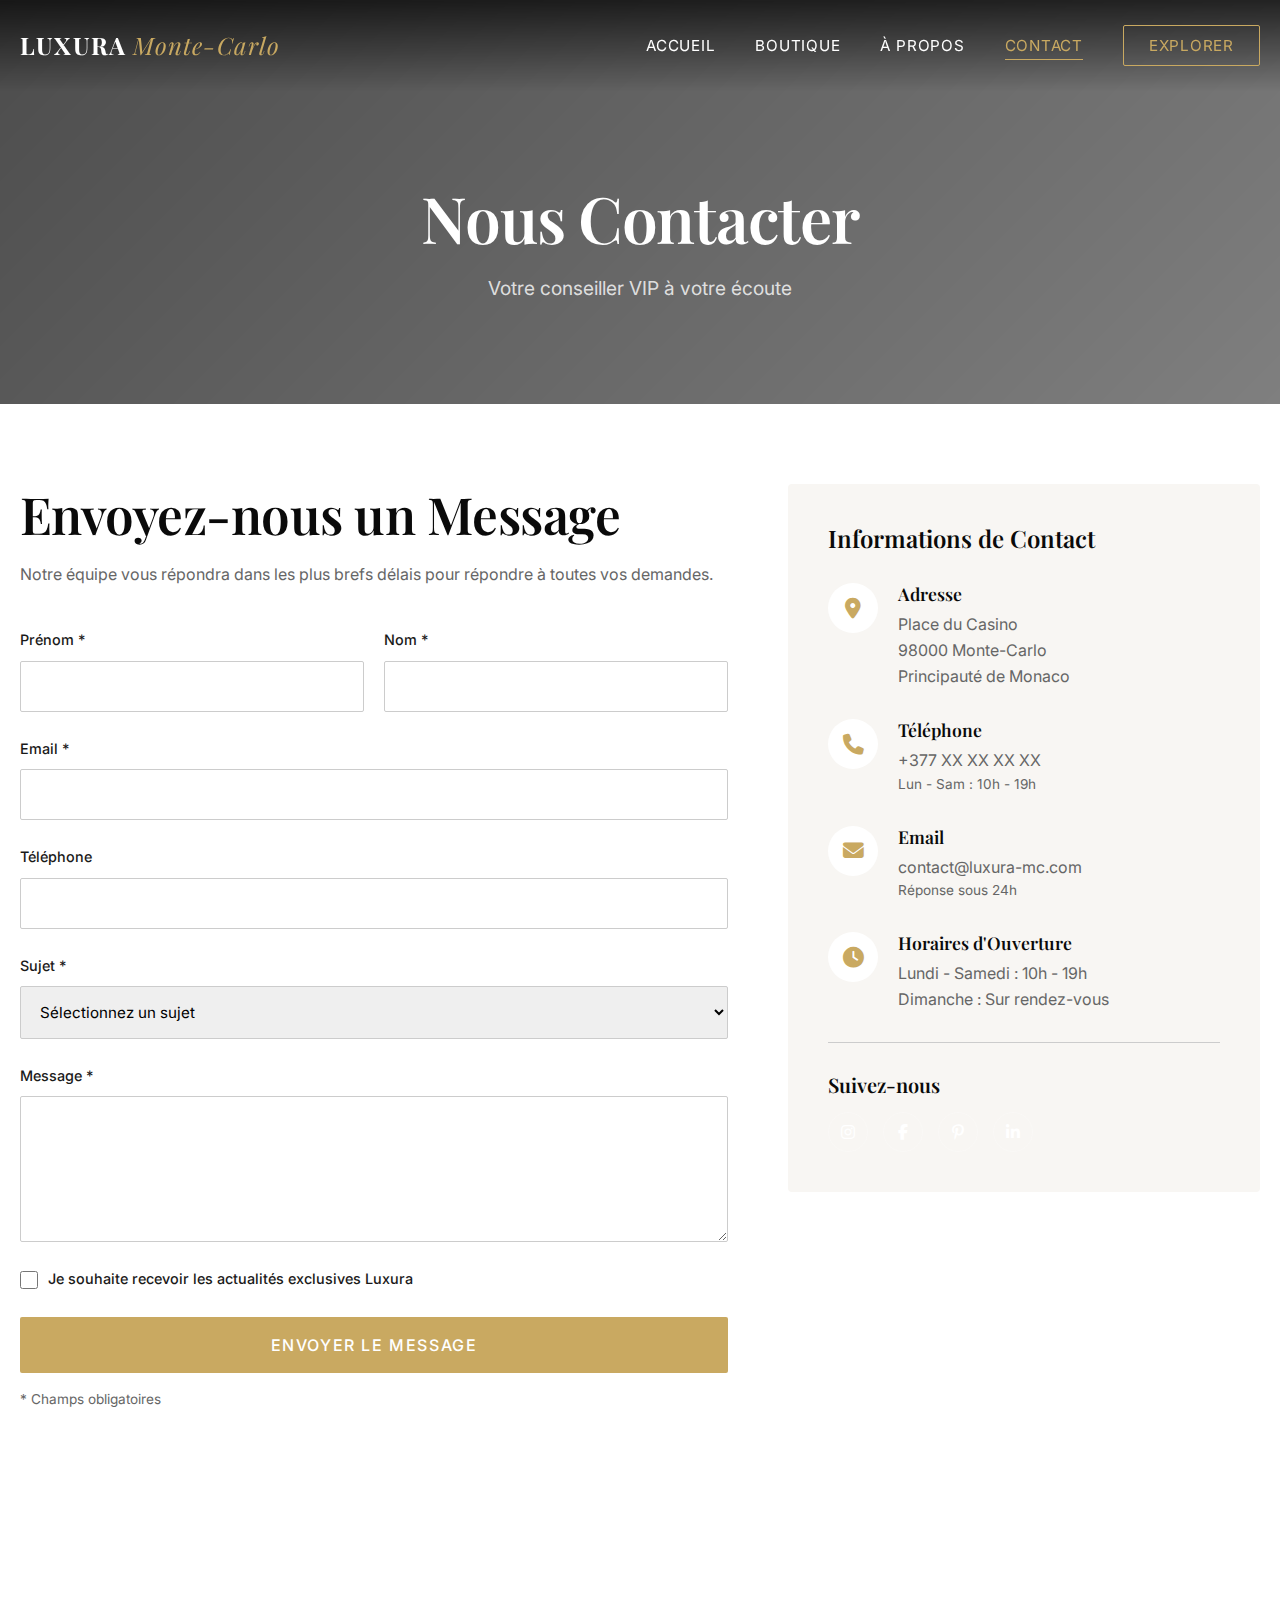
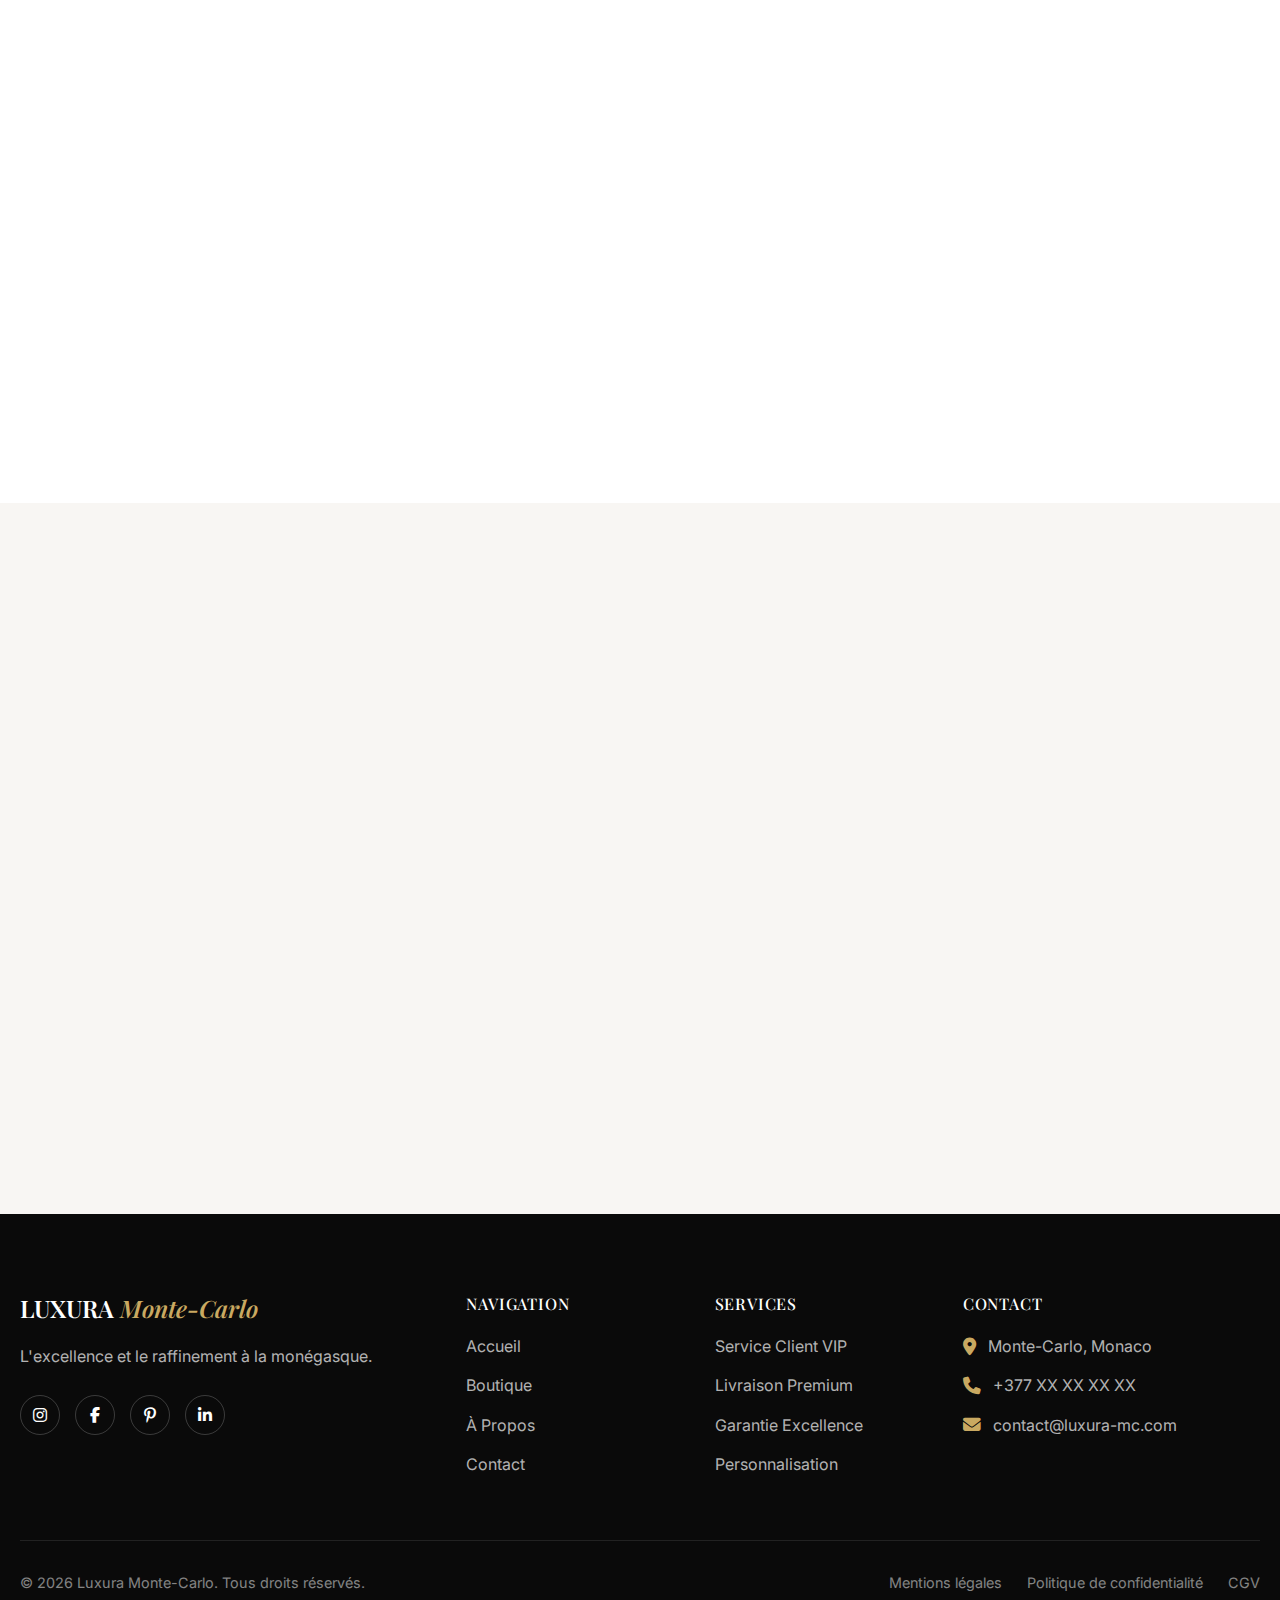
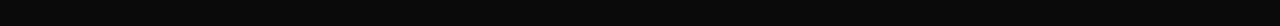
<file: contact.html>
<!DOCTYPE html>
<html lang="fr">
<head>
    <meta charset="UTF-8">
    <meta name="viewport" content="width=device-width, initial-scale=1.0">
    <meta name="description" content="Contactez Luxura Monte-Carlo pour toute demande ou prise de rendez-vous VIP.">
    <title>Contact | Luxura Monte-Carlo</title>
    
    <!-- Fonts -->
    <link rel="preconnect" href="https://fonts.googleapis.com">
    <link rel="preconnect" href="https://fonts.gstatic.com" crossorigin>
    <link href="https://fonts.googleapis.com/css2?family=Playfair+Display:wght@400;500;600;700&family=Inter:wght@300;400;500;600&display=swap" rel="stylesheet">
    
    <!-- Styles -->
    <link rel="stylesheet" href="css/style.css">
    
    <!-- Font Awesome -->
    <link rel="stylesheet" href="https://cdnjs.cloudflare.com/ajax/libs/font-awesome/6.4.0/css/all.min.css">
</head>
<body>
    
    <!-- Navigation -->
    <nav class="navbar" id="navbar">
        <div class="nav-container">
            <div class="logo">
                <a href="index.html">LUXURA <span class="monte-carlo">Monte-Carlo</span></a>
            </div>
            
            <div class="nav-toggle" id="navToggle">
                <span></span>
                <span></span>
                <span></span>
            </div>
            
            <ul class="nav-menu" id="navMenu">
                <li><a href="index.html" class="nav-link">Accueil</a></li>
                <li><a href="boutique.html" class="nav-link">Boutique</a></li>
                <li><a href="about.html" class="nav-link">À Propos</a></li>
                <li><a href="contact.html" class="nav-link active">Contact</a></li>
                <li><a href="boutique.html" class="nav-link nav-cta">Explorer</a></li>
            </ul>
        </div>
    </nav>

    <!-- Page Header -->
    <section class="page-header contact-header">
        <div class="container">
            <h1 data-aos="fade-up">Nous Contacter</h1>
            <p data-aos="fade-up" data-aos-delay="100">Votre conseiller VIP à votre écoute</p>
        </div>
    </section>

    <!-- Contact Section -->
    <section class="contact-section">
        <div class="container">
            <div class="contact-grid">
                
                <!-- Contact Form -->
                <div class="contact-form-wrapper" data-aos="fade-right">
                    <h2>Envoyez-nous un Message</h2>
                    <p class="form-intro">Notre équipe vous répondra dans les plus brefs délais pour répondre à toutes vos demandes.</p>
                    
                    <form class="contact-form" id="contactForm">
                        <div class="form-row">
                            <div class="form-group">
                                <label for="firstName">Prénom *</label>
                                <input type="text" id="firstName" name="firstName" required>
                            </div>
                            
                            <div class="form-group">
                                <label for="lastName">Nom *</label>
                                <input type="text" id="lastName" name="lastName" required>
                            </div>
                        </div>
                        
                        <div class="form-group">
                            <label for="email">Email *</label>
                            <input type="email" id="email" name="email" required>
                        </div>
                        
                        <div class="form-group">
                            <label for="phone">Téléphone</label>
                            <input type="tel" id="phone" name="phone">
                        </div>
                        
                        <div class="form-group">
                            <label for="subject">Sujet *</label>
                            <select id="subject" name="subject" required>
                                <option value="">Sélectionnez un sujet</option>
                                <option value="information">Demande d'information</option>
                                <option value="appointment">Prise de rendez-vous VIP</option>
                                <option value="order">Question sur une commande</option>
                                <option value="customization">Personnalisation</option>
                                <option value="other">Autre</option>
                            </select>
                        </div>
                        
                        <div class="form-group">
                            <label for="message">Message *</label>
                            <textarea id="message" name="message" rows="6" required></textarea>
                        </div>
                        
                        <div class="form-group checkbox-group">
                            <label class="checkbox-label">
                                <input type="checkbox" name="newsletter">
                                <span>Je souhaite recevoir les actualités exclusives Luxura</span>
                            </label>
                        </div>
                        
                        <button type="submit" class="btn btn-primary btn-large">Envoyer le message</button>
                        
                        <p class="form-note">* Champs obligatoires</p>
                    </form>
                </div>

                <!-- Contact Info -->
                <div class="contact-info-wrapper" data-aos="fade-left">
                    <div class="contact-card">
                        <h3>Informations de Contact</h3>
                        
                        <div class="contact-detail">
                            <div class="contact-icon">
                                <i class="fas fa-map-marker-alt"></i>
                            </div>
                            <div class="contact-text">
                                <h4>Adresse</h4>
                                <p>Place du Casino<br>98000 Monte-Carlo<br>Principauté de Monaco</p>
                            </div>
                        </div>
                        
                        <div class="contact-detail">
                            <div class="contact-icon">
                                <i class="fas fa-phone"></i>
                            </div>
                            <div class="contact-text">
                                <h4>Téléphone</h4>
                                <p>+377 XX XX XX XX</p>
                                <p class="small">Lun - Sam : 10h - 19h</p>
                            </div>
                        </div>
                        
                        <div class="contact-detail">
                            <div class="contact-icon">
                                <i class="fas fa-envelope"></i>
                            </div>
                            <div class="contact-text">
                                <h4>Email</h4>
                                <p>contact@luxura-mc.com</p>
                                <p class="small">Réponse sous 24h</p>
                            </div>
                        </div>
                        
                        <div class="contact-detail">
                            <div class="contact-icon">
                                <i class="fas fa-clock"></i>
                            </div>
                            <div class="contact-text">
                                <h4>Horaires d'Ouverture</h4>
                                <p>Lundi - Samedi : 10h - 19h</p>
                                <p>Dimanche : Sur rendez-vous</p>
                            </div>
                        </div>
                        
                        <div class="social-section">
                            <h4>Suivez-nous</h4>
                            <div class="social-links">
                                <a href="#"><i class="fab fa-instagram"></i></a>
                                <a href="#"><i class="fab fa-facebook-f"></i></a>
                                <a href="#"><i class="fab fa-pinterest-p"></i></a>
                                <a href="#"><i class="fab fa-linkedin-in"></i></a>
                            </div>
                        </div>
                    </div>
                    
                    <div class="vip-service-card" data-aos="fade-up" data-aos-delay="200">
                        <i class="fas fa-crown"></i>
                        <h4>Service VIP</h4>
                        <p>Prenez rendez-vous avec votre conseiller personnel pour une expérience exclusive dans notre boutique privée.</p>
                        <a href="#" class="btn btn-outline">Réserver un rendez-vous</a>
                    </div>
                </div>
                
            </div>
        </div>
    </section>

    <!-- Map Section -->
    <section class="map-section">
        <div class="map-container">
            <iframe 
                src="https://www.google.com/maps/embed?pb=!1m18!1m12!1m3!1d2885.0973734425845!2d7.426697!3d43.7396514!2m3!1f0!2f0!3f0!3m2!1i1024!2i768!4f13.1!3m3!1m2!1s0x12cdc26f7b3f7e51%3A0x7036e1bf1d4f720!2sPlace%20du%20Casino%2C%2098000%20Monaco!5e0!3m2!1sfr!2sfr!4v1234567890" 
                width="100%" 
                height="450" 
                style="border:0;" 
                allowfullscreen="" 
                loading="lazy" 
                referrerpolicy="no-referrer-when-downgrade">
            </iframe>
        </div>
    </section>

    <!-- FAQ Section -->
    <section class="faq-section">
        <div class="container">
            <div class="section-header" data-aos="fade-up">
                <h2 class="section-title">Questions Fréquentes</h2>
                <p class="section-subtitle">Nous répondons à vos interrogations</p>
            </div>
            
            <div class="faq-wrapper">
                <div class="faq-item" data-aos="fade-up">
                    <div class="faq-question">
                        <h4>Proposez-vous des services de personnalisation ?</h4>
                        <i class="fas fa-plus"></i>
                    </div>
                    <div class="faq-answer">
                        <p>Absolument. Nous offrons un service de personnalisation sur-mesure pour la plupart de nos créations. Contactez votre conseiller VIP pour discuter de vos souhaits.</p>
                    </div>
                </div>
                
                <div class="faq-item" data-aos="fade-up" data-aos-delay="100">
                    <div class="faq-question">
                        <h4>Quels sont les délais de livraison ?</h4>
                        <i class="fas fa-plus"></i>
                    </div>
                    <div class="faq-answer">
                        <p>Nos livraisons premium sont effectuées sous 3 à 5 jours ouvrés dans toute l'Europe. Pour les créations sur-mesure, comptez 4 à 8 semaines selon la complexité.</p>
                    </div>
                </div>
                
                <div class="faq-item" data-aos="fade-up" data-aos-delay="200">
                    <div class="faq-question">
                        <h4>Quelle est votre politique de garantie ?</h4>
                        <i class="fas fa-plus"></i>
                    </div>
                    <div class="faq-answer">
                        <p>Toutes nos créations bénéficient d'une garantie excellence de 2 ans. Nous assurons également un service après-vente d'exception tout au long de la vie de votre produit.</p>
                    </div>
                </div>
                
                <div class="faq-item" data-aos="fade-up" data-aos-delay="300">
                    <div class="faq-question">
                        <h4>Puis-je visiter votre boutique sans rendez-vous ?</h4>
                        <i class="fas fa-plus"></i>
                    </div>
                    <div class="faq-answer">
                        <p>Oui, notre boutique est ouverte du lundi au samedi de 10h à 19h. Toutefois, nous recommandons de prendre rendez-vous pour bénéficier d'un service VIP personnalisé.</p>
                    </div>
                </div>
            </div>
        </div>
    </section>

    <!-- Footer -->
    <footer class="footer">
        <div class="container">
            <div class="footer-grid">
                <div class="footer-col">
                    <h3 class="footer-logo">LUXURA <span>Monte-Carlo</span></h3>
                    <p>L'excellence et le raffinement à la monégasque.</p>
                    <div class="social-links">
                        <a href="#"><i class="fab fa-instagram"></i></a>
                        <a href="#"><i class="fab fa-facebook-f"></i></a>
                        <a href="#"><i class="fab fa-pinterest-p"></i></a>
                        <a href="#"><i class="fab fa-linkedin-in"></i></a>
                    </div>
                </div>
                
                <div class="footer-col">
                    <h4>Navigation</h4>
                    <ul>
                        <li><a href="index.html">Accueil</a></li>
                        <li><a href="boutique.html">Boutique</a></li>
                        <li><a href="about.html">À Propos</a></li>
                        <li><a href="contact.html">Contact</a></li>
                    </ul>
                </div>
                
                <div class="footer-col">
                    <h4>Services</h4>
                    <ul>
                        <li><a href="#">Service Client VIP</a></li>
                        <li><a href="#">Livraison Premium</a></li>
                        <li><a href="#">Garantie Excellence</a></li>
                        <li><a href="#">Personnalisation</a></li>
                    </ul>
                </div>
                
                <div class="footer-col">
                    <h4>Contact</h4>
                    <ul class="contact-info">
                        <li><i class="fas fa-map-marker-alt"></i> Monte-Carlo, Monaco</li>
                        <li><i class="fas fa-phone"></i> +377 XX XX XX XX</li>
                        <li><i class="fas fa-envelope"></i> contact@luxura-mc.com</li>
                    </ul>
                </div>
            </div>
            
            <div class="footer-bottom">
                <p>&copy; 2026 Luxura Monte-Carlo. Tous droits réservés.</p>
                <div class="footer-links">
                    <a href="#">Mentions légales</a>
                    <a href="#">Politique de confidentialité</a>
                    <a href="#">CGV</a>
                </div>
            </div>
        </div>
    </footer>

    <!-- Scripts -->
    <script src="https://unpkg.com/aos@2.3.1/dist/aos.js"></script>
    <script src="js/main.js"></script>
</body>
</html>
</file>
<file: css/style.css>
/* ============================================
   LUXURA MONTE-CARLO - PREMIUM STYLESHEET
   ============================================ */

/* ===== RESET & BASE ===== */
* {
    margin: 0;
    padding: 0;
    box-sizing: border-box;
}

:root {
    /* Colors */
    --primary-gold: #C9A961;
    --dark-gold: #B08D4F;
    --light-gold: #E5D4A8;
    --black: #0A0A0A;
    --charcoal: #1A1A1A;
    --dark-gray: #2A2A2A;
    --medium-gray: #666666;
    --light-gray: #CCCCCC;
    --white: #FFFFFF;
    --ivory: #F8F6F3;
    
    /* Typography */
    --font-serif: 'Playfair Display', serif;
    --font-sans: 'Inter', sans-serif;
    
    /* Spacing */
    --section-padding: 100px;
    --container-padding: 20px;
    
    /* Transitions */
    --transition-smooth: all 0.4s cubic-bezier(0.4, 0, 0.2, 1);
    --transition-fast: all 0.2s ease;
}

html {
    scroll-behavior: smooth;
}

body {
    font-family: var(--font-sans);
    font-size: 16px;
    line-height: 1.7;
    color: var(--charcoal);
    background-color: var(--white);
    overflow-x: hidden;
}

img {
    max-width: 100%;
    height: auto;
    display: block;
}

a {
    text-decoration: none;
    color: inherit;
    transition: var(--transition-fast);
}

ul {
    list-style: none;
}

/* ===== TYPOGRAPHY ===== */
h1, h2, h3, h4, h5, h6 {
    font-family: var(--font-serif);
    font-weight: 600;
    line-height: 1.2;
    color: var(--black);
}

h1 {
    font-size: clamp(2.5rem, 5vw, 4.5rem);
    letter-spacing: -0.02em;
}

h2 {
    font-size: clamp(2rem, 4vw, 3.5rem);
    letter-spacing: -0.01em;
}

h3 {
    font-size: clamp(1.5rem, 3vw, 2rem);
}

h4 {
    font-size: 1.25rem;
}

.lead {
    font-size: 1.25rem;
    font-weight: 300;
    line-height: 1.8;
    color: var(--medium-gray);
}

/* ===== CONTAINER ===== */
.container {
    max-width: 1400px;
    margin: 0 auto;
    padding: 0 var(--container-padding);
}

/* ===== NAVIGATION ===== */
.navbar {
    position: fixed;
    top: 0;
    left: 0;
    width: 100%;
    z-index: 1000;
    padding: 25px 0;
    transition: var(--transition-smooth);
    background: linear-gradient(to bottom, rgba(0,0,0,0.7), transparent);
}

.navbar.scrolled {
    background: rgba(255, 255, 255, 0.98);
    padding: 15px 0;
    box-shadow: 0 2px 20px rgba(0,0,0,0.08);
    backdrop-filter: blur(10px);
}

.navbar.scrolled .nav-link,
.navbar.scrolled .logo a {
    color: var(--black);
}

.nav-container {
    max-width: 1400px;
    margin: 0 auto;
    padding: 0 var(--container-padding);
    display: flex;
    justify-content: space-between;
    align-items: center;
}

.logo a {
    font-family: var(--font-serif);
    font-size: 1.5rem;
    font-weight: 700;
    color: var(--white);
    letter-spacing: 0.05em;
    transition: var(--transition-smooth);
}

.logo .monte-carlo {
    color: var(--primary-gold);
    font-weight: 400;
    font-style: italic;
}

.nav-menu {
    display: flex;
    gap: 40px;
    align-items: center;
}

.nav-link {
    color: var(--white);
    font-size: 0.95rem;
    font-weight: 400;
    letter-spacing: 0.05em;
    text-transform: uppercase;
    position: relative;
    padding: 5px 0;
    transition: var(--transition-smooth);
}

.nav-link::after {
    content: '';
    position: absolute;
    bottom: 0;
    left: 0;
    width: 0;
    height: 1px;
    background: var(--primary-gold);
    transition: width 0.3s ease;
}

.nav-link:hover::after,
.nav-link.active::after {
    width: 100%;
}

.nav-link:hover,
.nav-link.active {
    color: var(--primary-gold);
}

.nav-cta {
    padding: 10px 25px;
    background: transparent;
    border: 1px solid var(--primary-gold);
    color: var(--primary-gold);
    border-radius: 2px;
}

.nav-cta::after {
    display: none;
}

.nav-cta:hover {
    background: var(--primary-gold);
    color: var(--white);
}

.nav-toggle {
    display: none;
    flex-direction: column;
    gap: 5px;
    cursor: pointer;
}

.nav-toggle span {
    width: 25px;
    height: 2px;
    background: var(--white);
    transition: var(--transition-smooth);
}

.navbar.scrolled .nav-toggle span {
    background: var(--black);
}

/* ===== HERO SECTION ===== */
.hero {
    position: relative;
    height: 100vh;
    display: flex;
    align-items: center;
    justify-content: center;
    overflow: hidden;
}

.hero-video-container {
    position: absolute;
    top: 0;
    left: 0;
    width: 100%;
    height: 100%;
    z-index: 1;
}

.hero-image {
    width: 100%;
    height: 100%;
    background-size: cover;
    background-position: center;
    animation: kenburns 20s ease-in-out infinite alternate;
}

@keyframes kenburns {
    0% {
        transform: scale(1);
    }
    100% {
        transform: scale(1.1);
    }
}

.hero-overlay {
    position: absolute;
    top: 0;
    left: 0;
    width: 100%;
    height: 100%;
    background: linear-gradient(to bottom, rgba(0,0,0,0.4), rgba(0,0,0,0.6));
    z-index: 2;
}

.hero-content {
    position: relative;
    z-index: 3;
    text-align: center;
    color: var(--white);
    max-width: 900px;
    padding: 0 20px;
}

.hero-title {
    color: var(--white);
    margin-bottom: 25px;
    text-shadow: 0 2px 20px rgba(0,0,0,0.3);
    animation: fadeInUp 1s ease-out;
}

.hero-subtitle {
    font-size: 1.25rem;
    font-weight: 300;
    margin-bottom: 40px;
    color: rgba(255,255,255,0.95);
    letter-spacing: 0.03em;
    animation: fadeInUp 1s ease-out 0.2s backwards;
}

.hero-cta {
    display: flex;
    gap: 20px;
    justify-content: center;
    flex-wrap: wrap;
    animation: fadeInUp 1s ease-out 0.4s backwards;
}

.scroll-indicator {
    position: absolute;
    bottom: 40px;
    left: 50%;
    transform: translateX(-50%);
    z-index: 3;
    text-align: center;
    color: var(--white);
    font-size: 0.85rem;
    letter-spacing: 0.1em;
    text-transform: uppercase;
    animation: fadeInUp 1s ease-out 0.6s backwards;
}

.scroll-arrow {
    width: 1px;
    height: 40px;
    background: var(--white);
    margin: 10px auto 0;
    position: relative;
    animation: scrollDown 2s ease-in-out infinite;
}

@keyframes scrollDown {
    0%, 100% {
        transform: translateY(0);
        opacity: 0;
    }
    50% {
        opacity: 1;
    }
}

@keyframes fadeInUp {
    from {
        opacity: 0;
        transform: translateY(30px);
    }
    to {
        opacity: 1;
        transform: translateY(0);
    }
}

/* ===== BUTTONS ===== */
.btn {
    display: inline-block;
    padding: 15px 40px;
    font-family: var(--font-sans);
    font-size: 0.9rem;
    font-weight: 500;
    letter-spacing: 0.1em;
    text-transform: uppercase;
    border: none;
    cursor: pointer;
    transition: var(--transition-smooth);
    border-radius: 2px;
}

.btn-primary {
    background: var(--primary-gold);
    color: var(--white);
}

.btn-primary:hover {
    background: var(--dark-gold);
    transform: translateY(-2px);
    box-shadow: 0 10px 30px rgba(201, 169, 97, 0.3);
}

.btn-secondary {
    background: transparent;
    color: var(--white);
    border: 1px solid var(--white);
}

.btn-secondary:hover {
    background: var(--white);
    color: var(--black);
}

.btn-outline {
    background: transparent;
    color: var(--black);
    border: 1px solid var(--black);
}

.btn-outline:hover {
    background: var(--black);
    color: var(--white);
}

.btn-large {
    padding: 18px 50px;
    font-size: 1rem;
}

.btn-small {
    padding: 10px 25px;
    font-size: 0.85rem;
}

/* ===== SECTIONS ===== */
section {
    padding: var(--section-padding) 0;
}

.section-header {
    text-align: center;
    max-width: 800px;
    margin: 0 auto 60px;
}

.section-title {
    margin-bottom: 15px;
}

.section-subtitle {
    font-size: 1.1rem;
    color: var(--medium-gray);
    font-weight: 300;
}

/* ===== PROMISE SECTION ===== */
.promise-section {
    background: var(--ivory);
}

.promise-grid {
    display: grid;
    grid-template-columns: repeat(auto-fit, minmax(300px, 1fr));
    gap: 50px;
    margin-top: 60px;
}

.promise-card {
    text-align: center;
    padding: 40px 30px;
    background: var(--white);
    border-radius: 4px;
    transition: var(--transition-smooth);
}

.promise-card:hover {
    transform: translateY(-10px);
    box-shadow: 0 20px 60px rgba(0,0,0,0.1);
}

.promise-icon {
    font-size: 3rem;
    color: var(--primary-gold);
    margin-bottom: 25px;
}

.promise-card h3 {
    margin-bottom: 15px;
    font-size: 1.5rem;
}

.promise-card p {
    color: var(--medium-gray);
    line-height: 1.7;
}

/* ===== PRODUCTS PREVIEW ===== */
.products-preview {
    background: var(--white);
}

.products-grid {
    display: grid;
    grid-template-columns: repeat(auto-fit, minmax(280px, 1fr));
    gap: 40px;
    margin: 60px 0 50px;
}

.product-card {
    position: relative;
    overflow: hidden;
    cursor: pointer;
}

.product-image {
    position: relative;
    overflow: hidden;
    aspect-ratio: 3/4;
    background: var(--ivory);
}

.product-image img {
    width: 100%;
    height: 100%;
    object-fit: cover;
    transition: transform 0.6s cubic-bezier(0.4, 0, 0.2, 1);
}

.product-card:hover .product-image img {
    transform: scale(1.1);
}

.product-overlay {
    position: absolute;
    top: 0;
    left: 0;
    width: 100%;
    height: 100%;
    background: rgba(0,0,0,0.6);
    display: flex;
    align-items: center;
    justify-content: center;
    opacity: 0;
    transition: var(--transition-smooth);
}

.product-card:hover .product-overlay {
    opacity: 1;
}

.btn-view {
    padding: 12px 30px;
    background: var(--white);
    color: var(--black);
    font-size: 0.9rem;
    font-weight: 500;
    letter-spacing: 0.1em;
    text-transform: uppercase;
    border-radius: 2px;
    transition: var(--transition-smooth);
}

.btn-view:hover {
    background: var(--primary-gold);
    color: var(--white);
}

.product-info {
    padding: 25px 0;
    text-align: center;
}

.product-info h3 {
    font-size: 1.25rem;
    margin-bottom: 8px;
}

.product-info p {
    color: var(--medium-gray);
    font-size: 0.95rem;
}

/* ===== EXPERIENCE SECTION ===== */
.experience-section {
    padding: 0;
}

.experience-split {
    display: grid;
    grid-template-columns: 1fr 1fr;
    min-height: 600px;
}

.experience-content {
    display: flex;
    align-items: center;
    padding: 80px;
    background: var(--ivory);
}

.experience-inner h2 {
    margin-bottom: 25px;
}

.experience-inner p {
    margin-bottom: 20px;
    color: var(--medium-gray);
}

.experience-inner .btn {
    margin-top: 20px;
}

.experience-image {
    overflow: hidden;
}

.experience-image img {
    width: 100%;
    height: 100%;
    object-fit: cover;
}

/* ===== NEWSLETTER SECTION ===== */
.newsletter-section {
    background: var(--charcoal);
    color: var(--white);
    padding: 80px 0;
}

.newsletter-content {
    text-align: center;
    max-width: 700px;
    margin: 0 auto;
}

.newsletter-content h2 {
    color: var(--white);
    margin-bottom: 15px;
}

.newsletter-content p {
    color: rgba(255,255,255,0.8);
    margin-bottom: 35px;
    font-size: 1.1rem;
}

.newsletter-form {
    display: flex;
    gap: 15px;
    max-width: 500px;
    margin: 0 auto;
}

.newsletter-form input {
    flex: 1;
    padding: 15px 25px;
    border: 1px solid rgba(255,255,255,0.2);
    background: rgba(255,255,255,0.1);
    color: var(--white);
    font-size: 0.95rem;
    border-radius: 2px;
}

.newsletter-form input::placeholder {
    color: rgba(255,255,255,0.5);
}

.newsletter-form input:focus {
    outline: none;
    border-color: var(--primary-gold);
}

/* ===== FOOTER ===== */
.footer {
    background: var(--black);
    color: var(--white);
    padding: 80px 0 30px;
}

.footer-grid {
    display: grid;
    grid-template-columns: 2fr 1fr 1fr 1.5fr;
    gap: 50px;
    margin-bottom: 50px;
}

.footer-logo {
    font-family: var(--font-serif);
    font-size: 1.5rem;
    margin-bottom: 20px;
    color: var(--white);
}

.footer-logo span {
    color: var(--primary-gold);
    font-style: italic;
}

.footer-col p {
    color: rgba(255,255,255,0.7);
    margin-bottom: 25px;
    line-height: 1.7;
}

.footer-col h4 {
    color: var(--white);
    font-size: 1rem;
    margin-bottom: 20px;
    font-weight: 500;
    text-transform: uppercase;
    letter-spacing: 0.05em;
}

.footer-col ul li {
    margin-bottom: 12px;
}

.footer-col ul li a {
    color: rgba(255,255,255,0.7);
    transition: var(--transition-fast);
}

.footer-col ul li a:hover {
    color: var(--primary-gold);
    padding-left: 5px;
}

.contact-info li {
    display: flex;
    align-items: center;
    gap: 12px;
    color: rgba(255,255,255,0.7);
}

.contact-info i {
    color: var(--primary-gold);
    font-size: 1.1rem;
}

.social-links {
    display: flex;
    gap: 15px;
}

.social-links a {
    width: 40px;
    height: 40px;
    display: flex;
    align-items: center;
    justify-content: center;
    border: 1px solid rgba(255,255,255,0.2);
    border-radius: 50%;
    color: var(--white);
    transition: var(--transition-smooth);
}

.social-links a:hover {
    background: var(--primary-gold);
    border-color: var(--primary-gold);
    transform: translateY(-3px);
}

.footer-bottom {
    padding-top: 30px;
    border-top: 1px solid rgba(255,255,255,0.1);
    display: flex;
    justify-content: space-between;
    align-items: center;
    flex-wrap: wrap;
    gap: 20px;
}

.footer-bottom p {
    color: rgba(255,255,255,0.5);
    font-size: 0.9rem;
}

.footer-links {
    display: flex;
    gap: 25px;
}

.footer-links a {
    color: rgba(255,255,255,0.5);
    font-size: 0.9rem;
}

.footer-links a:hover {
    color: var(--primary-gold);
}

/* ===== PAGE HEADER ===== */
.page-header {
    padding: 180px 0 100px;
    background: linear-gradient(135deg, var(--charcoal), var(--dark-gray));
    text-align: center;
    color: var(--white);
}

.page-header h1 {
    color: var(--white);
    margin-bottom: 15px;
}

.page-header p {
    font-size: 1.2rem;
    color: rgba(255,255,255,0.8);
}

/* ===== BOUTIQUE PAGE ===== */
.boutique-section {
    padding: 80px 0;
}

.shop-filters {
    display: flex;
    justify-content: space-between;
    align-items: center;
    margin-bottom: 60px;
    flex-wrap: wrap;
    gap: 20px;
}

.filter-group {
    display: flex;
    gap: 15px;
    flex-wrap: wrap;
}

.filter-btn {
    padding: 10px 25px;
    background: transparent;
    border: 1px solid var(--light-gray);
    color: var(--charcoal);
    font-size: 0.9rem;
    font-weight: 500;
    cursor: pointer;
    transition: var(--transition-smooth);
    border-radius: 2px;
    letter-spacing: 0.05em;
}

.filter-btn:hover,
.filter-btn.active {
    background: var(--primary-gold);
    color: var(--white);
    border-color: var(--primary-gold);
}

.sort-select {
    padding: 10px 20px;
    border: 1px solid var(--light-gray);
    background: var(--white);
    font-size: 0.9rem;
    cursor: pointer;
    border-radius: 2px;
}

.shop-grid {
    display: grid;
    grid-template-columns: repeat(auto-fill, minmax(300px, 1fr));
    gap: 40px;
    margin-bottom: 60px;
}

.shop-product {
    background: var(--white);
    transition: var(--transition-smooth);
}

.shop-product:hover {
    transform: translateY(-5px);
}

.shop-product-image {
    position: relative;
    aspect-ratio: 3/4;
    overflow: hidden;
    background: var(--ivory);
}

.shop-product-image img {
    width: 100%;
    height: 100%;
    object-fit: cover;
    transition: transform 0.6s ease;
}

.shop-product:hover .shop-product-image img {
    transform: scale(1.08);
}

.product-badge {
    position: absolute;
    top: 15px;
    right: 15px;
    padding: 6px 15px;
    font-size: 0.75rem;
    font-weight: 600;
    text-transform: uppercase;
    letter-spacing: 0.05em;
    z-index: 2;
    border-radius: 2px;
}

.product-badge.new {
    background: var(--primary-gold);
    color: var(--white);
}

.product-badge.exclusive {
    background: var(--black);
    color: var(--white);
}

.shop-product-overlay {
    position: absolute;
    top: 0;
    left: 0;
    width: 100%;
    height: 100%;
    background: rgba(0,0,0,0.5);
    display: flex;
    align-items: center;
    justify-content: center;
    gap: 15px;
    opacity: 0;
    transition: var(--transition-smooth);
}

.shop-product:hover .shop-product-overlay {
    opacity: 1;
}

.btn-icon {
    width: 45px;
    height: 45px;
    background: var(--white);
    border: none;
    border-radius: 50%;
    color: var(--black);
    font-size: 1rem;
    cursor: pointer;
    transition: var(--transition-smooth);
}

.btn-icon:hover {
    background: var(--primary-gold);
    color: var(--white);
    transform: scale(1.1);
}

.shop-product-info {
    padding: 25px 0;
}

.product-category {
    color: var(--primary-gold);
    font-size: 0.85rem;
    font-weight: 600;
    text-transform: uppercase;
    letter-spacing: 0.1em;
    margin-bottom: 8px;
}

.shop-product-info h3 {
    font-size: 1.15rem;
    margin-bottom: 10px;
    color: var(--black);
}

.product-description {
    color: var(--medium-gray);
    font-size: 0.9rem;
    margin-bottom: 20px;
    line-height: 1.6;
}

.product-bottom {
    display: flex;
    justify-content: space-between;
    align-items: center;
    gap: 15px;
}

.product-price {
    font-size: 1.5rem;
    font-weight: 600;
    color: var(--black);
}

/* ===== PAGINATION ===== */
.pagination {
    display: flex;
    justify-content: center;
    gap: 10px;
}

.pagination-btn {
    width: 45px;
    height: 45px;
    border: 1px solid var(--light-gray);
    background: var(--white);
    color: var(--charcoal);
    font-weight: 500;
    cursor: pointer;
    transition: var(--transition-smooth);
    border-radius: 2px;
}

.pagination-btn:hover:not(:disabled),
.pagination-btn.active {
    background: var(--primary-gold);
    color: var(--white);
    border-color: var(--primary-gold);
}

.pagination-btn:disabled {
    opacity: 0.3;
    cursor: not-allowed;
}

/* ===== SERVICES BANNER ===== */
.services-banner {
    background: var(--ivory);
    padding: 60px 0;
}

.services-grid {
    display: grid;
    grid-template-columns: repeat(auto-fit, minmax(250px, 1fr));
    gap: 40px;
}

.service-item {
    text-align: center;
}

.service-item i {
    font-size: 2.5rem;
    color: var(--primary-gold);
    margin-bottom: 20px;
}

.service-item h4 {
    margin-bottom: 8px;
    font-size: 1.1rem;
}

.service-item p {
    color: var(--medium-gray);
    font-size: 0.95rem;
}

/* ===== ABOUT PAGE ===== */
.about-header {
    background: linear-gradient(135deg, rgba(0,0,0,0.7), rgba(0,0,0,0.5)), 
                url('https://images.unsplash.com/photo-1549890762-0a3f8933bc5c?q=80&w=2069');
    background-size: cover;
    background-position: center;
}

.story-section {
    padding: 100px 0;
}

.story-content {
    display: grid;
    grid-template-columns: 1fr 1fr;
    gap: 80px;
    align-items: center;
}

.story-text h2 {
    margin-bottom: 15px;
}

.story-text .subtitle {
    color: var(--primary-gold);
    font-size: 1.2rem;
    margin-bottom: 25px;
}

.story-text p {
    margin-bottom: 20px;
    color: var(--medium-gray);
}

.story-image {
    height: 600px;
    overflow: hidden;
    border-radius: 4px;
}

.story-image img {
    width: 100%;
    height: 100%;
    object-fit: cover;
}

/* ===== VALUES SECTION ===== */
.values-section {
    background: var(--ivory);
}

.values-grid {
    display: grid;
    grid-template-columns: repeat(auto-fit, minmax(280px, 1fr));
    gap: 40px;
}

.value-card {
    padding: 40px 30px;
    background: var(--white);
    border-radius: 4px;
    transition: var(--transition-smooth);
}

.value-card:hover {
    transform: translateY(-5px);
    box-shadow: 0 15px 50px rgba(0,0,0,0.1);
}

.value-number {
    font-size: 3rem;
    font-family: var(--font-serif);
    color: var(--light-gold);
    margin-bottom: 20px;
    font-weight: 300;
}

.value-card h3 {
    margin-bottom: 15px;
    font-size: 1.5rem;
}

.value-card p {
    color: var(--medium-gray);
    line-height: 1.7;
}

/* ===== QUOTE SECTION ===== */
.quote-section {
    padding: 100px 0;
    background: var(--charcoal);
    text-align: center;
}

.quote-content {
    max-width: 900px;
    margin: 0 auto;
}

.quote-content i {
    font-size: 3rem;
    color: var(--primary-gold);
    margin-bottom: 30px;
}

.quote-content blockquote {
    font-family: var(--font-serif);
    font-size: 1.8rem;
    line-height: 1.6;
    color: var(--white);
    font-weight: 300;
    margin-bottom: 30px;
}

.quote-content cite {
    color: var(--primary-gold);
    font-size: 1.1rem;
    font-style: normal;
    font-weight: 500;
}

/* ===== CRAFTSMANSHIP SECTION ===== */
.craftsmanship-section {
    padding: 100px 0;
}

.craft-grid {
    display: grid;
    grid-template-columns: 1fr 1fr;
    gap: 80px;
    align-items: center;
}

.craft-image {
    height: 600px;
    overflow: hidden;
    border-radius: 4px;
}

.craft-image img {
    width: 100%;
    height: 100%;
    object-fit: cover;
}

.craft-content h2 {
    margin-bottom: 15px;
}

.craft-content .lead {
    margin-bottom: 40px;
}

.craft-features {
    display: flex;
    flex-direction: column;
    gap: 30px;
}

.craft-feature {
    display: flex;
    gap: 25px;
}

.craft-feature i {
    font-size: 2rem;
    color: var(--primary-gold);
    flex-shrink: 0;
}

.craft-feature h4 {
    margin-bottom: 8px;
}

.craft-feature p {
    color: var(--medium-gray);
    line-height: 1.7;
}

/* ===== TIMELINE ===== */
.timeline-section {
    background: var(--ivory);
}

.timeline {
    max-width: 800px;
    margin: 0 auto;
    position: relative;
    padding: 40px 0;
}

.timeline::before {
    content: '';
    position: absolute;
    left: 50%;
    top: 0;
    bottom: 0;
    width: 2px;
    background: var(--light-gray);
    transform: translateX(-50%);
}

.timeline-item {
    display: grid;
    grid-template-columns: 1fr 1fr;
    gap: 60px;
    margin-bottom: 60px;
    position: relative;
}

.timeline-item::before {
    content: '';
    position: absolute;
    left: 50%;
    top: 0;
    width: 20px;
    height: 20px;
    background: var(--primary-gold);
    border-radius: 50%;
    transform: translateX(-50%);
    z-index: 2;
    box-shadow: 0 0 0 4px var(--white);
}

.timeline-year {
    text-align: right;
    font-family: var(--font-serif);
    font-size: 2.5rem;
    font-weight: 600;
    color: var(--primary-gold);
}

.timeline-content h3 {
    margin-bottom: 10px;
    font-size: 1.3rem;
}

.timeline-content p {
    color: var(--medium-gray);
}

/* ===== CTA SECTION ===== */
.cta-section {
    padding: 100px 0;
    text-align: center;
    background: linear-gradient(135deg, var(--charcoal), var(--dark-gray));
}

.cta-content h2 {
    color: var(--white);
    margin-bottom: 20px;
}

.cta-content p {
    color: rgba(255,255,255,0.8);
    font-size: 1.2rem;
    margin-bottom: 40px;
}

.cta-buttons {
    display: flex;
    gap: 20px;
    justify-content: center;
    flex-wrap: wrap;
}

/* ===== CONTACT PAGE ===== */
.contact-header {
    background: linear-gradient(135deg, rgba(0,0,0,0.7), rgba(0,0,0,0.5)), 
                url('https://images.unsplash.com/photo-1582719471137-c3967ffb1c42?q=80&w=2070');
    background-size: cover;
    background-position: center;
}

.contact-section {
    padding: 80px 0;
}

.contact-grid {
    display: grid;
    grid-template-columns: 1.5fr 1fr;
    gap: 60px;
}

.contact-form-wrapper h2 {
    margin-bottom: 15px;
}

.form-intro {
    color: var(--medium-gray);
    margin-bottom: 40px;
}

.contact-form {
    display: flex;
    flex-direction: column;
    gap: 25px;
}

.form-row {
    display: grid;
    grid-template-columns: 1fr 1fr;
    gap: 20px;
}

.form-group {
    display: flex;
    flex-direction: column;
    gap: 8px;
}

.form-group label {
    font-size: 0.9rem;
    font-weight: 500;
    color: var(--charcoal);
}

.form-group input,
.form-group select,
.form-group textarea {
    padding: 15px;
    border: 1px solid var(--light-gray);
    border-radius: 2px;
    font-family: var(--font-sans);
    font-size: 0.95rem;
    transition: var(--transition-fast);
}

.form-group input:focus,
.form-group select:focus,
.form-group textarea:focus {
    outline: none;
    border-color: var(--primary-gold);
}

.form-group textarea {
    resize: vertical;
}

.checkbox-group {
    flex-direction: row;
    align-items: center;
}

.checkbox-label {
    display: flex;
    align-items: center;
    gap: 10px;
    cursor: pointer;
    font-size: 0.95rem;
    color: var(--medium-gray);
}

.checkbox-label input[type="checkbox"] {
    width: 18px;
    height: 18px;
    cursor: pointer;
}

.form-note {
    font-size: 0.85rem;
    color: var(--medium-gray);
    margin-top: -10px;
}

/* ===== CONTACT CARDS ===== */
.contact-card {
    background: var(--ivory);
    padding: 40px;
    border-radius: 4px;
}

.contact-card h3 {
    margin-bottom: 30px;
    font-size: 1.5rem;
}

.contact-detail {
    display: flex;
    gap: 20px;
    margin-bottom: 30px;
}

.contact-icon {
    width: 50px;
    height: 50px;
    display: flex;
    align-items: center;
    justify-content: center;
    background: var(--white);
    border-radius: 50%;
    color: var(--primary-gold);
    font-size: 1.3rem;
    flex-shrink: 0;
}

.contact-text h4 {
    margin-bottom: 8px;
    font-size: 1.1rem;
}

.contact-text p {
    color: var(--medium-gray);
    line-height: 1.6;
}

.contact-text .small {
    font-size: 0.85rem;
    color: var(--medium-gray);
}

.social-section {
    margin-top: 30px;
    padding-top: 30px;
    border-top: 1px solid var(--light-gray);
}

.social-section h4 {
    margin-bottom: 15px;
}

.vip-service-card {
    background: var(--primary-gold);
    color: var(--white);
    padding: 40px;
    border-radius: 4px;
    text-align: center;
    margin-top: 30px;
}

.vip-service-card i {
    font-size: 3rem;
    margin-bottom: 20px;
}

.vip-service-card h4 {
    color: var(--white);
    margin-bottom: 15px;
    font-size: 1.3rem;
}

.vip-service-card p {
    color: rgba(255,255,255,0.9);
    margin-bottom: 25px;
    line-height: 1.7;
}

.vip-service-card .btn-outline {
    border-color: var(--white);
    color: var(--white);
}

.vip-service-card .btn-outline:hover {
    background: var(--white);
    color: var(--primary-gold);
}

/* ===== MAP ===== */
.map-section {
    padding: 0;
}

.map-container iframe {
    display: block;
    filter: grayscale(30%) contrast(90%);
}

/* ===== FAQ ===== */
.faq-section {
    padding: 100px 0;
    background: var(--ivory);
}

.faq-wrapper {
    max-width: 900px;
    margin: 0 auto;
}

.faq-item {
    background: var(--white);
    margin-bottom: 15px;
    border-radius: 4px;
    overflow: hidden;
}

.faq-question {
    padding: 25px 30px;
    display: flex;
    justify-content: space-between;
    align-items: center;
    cursor: pointer;
    transition: var(--transition-fast);
}

.faq-question:hover {
    background: var(--ivory);
}

.faq-question h4 {
    font-size: 1.1rem;
    font-weight: 500;
}

.faq-question i {
    color: var(--primary-gold);
    transition: var(--transition-fast);
}

.faq-item.active .faq-question i {
    transform: rotate(45deg);
}

.faq-answer {
    max-height: 0;
    overflow: hidden;
    transition: max-height 0.3s ease;
}

.faq-item.active .faq-answer {
    max-height: 300px;
}

.faq-answer p {
    padding: 0 30px 25px;
    color: var(--medium-gray);
    line-height: 1.7;
}

/* ===== UTILITY CLASSES ===== */
.text-center {
    text-align: center;
}

/* ===== RESPONSIVE ===== */
@media (max-width: 1024px) {
    :root {
        --section-padding: 70px;
    }
    
    .experience-split,
    .story-content,
    .craft-grid {
        grid-template-columns: 1fr;
    }
    
    .experience-content {
        padding: 60px 40px;
    }
    
    .contact-grid {
        grid-template-columns: 1fr;
    }
    
    .footer-grid {
        grid-template-columns: repeat(2, 1fr);
    }
}

@media (max-width: 768px) {
    .nav-menu {
        position: fixed;
        top: 0;
        right: -100%;
        width: 280px;
        height: 100vh;
        background: var(--white);
        flex-direction: column;
        padding: 80px 30px 30px;
        gap: 25px;
        transition: right 0.4s ease;
        box-shadow: -5px 0 20px rgba(0,0,0,0.1);
    }
    
    .nav-menu.active {
        right: 0;
    }
    
    .nav-menu .nav-link {
        color: var(--black);
    }
    
    .nav-toggle {
        display: flex;
        z-index: 1001;
    }
    
    .hero-cta {
        flex-direction: column;
        align-items: center;
    }
    
    .promise-grid,
    .products-grid,
    .shop-grid {
        grid-template-columns: 1fr;
    }
    
    .shop-filters {
        flex-direction: column;
        align-items: stretch;
    }
    
    .filter-group {
        justify-content: center;
    }
    
    .timeline::before {
        left: 0;
    }
    
    .timeline-item {
        grid-template-columns: 1fr;
        padding-left: 40px;
    }
    
    .timeline-item::before {
        left: 0;
    }
    
    .timeline-year {
        text-align: left;
    }
    
    .form-row {
        grid-template-columns: 1fr;
    }
    
    .newsletter-form {
        flex-direction: column;
    }
    
    .footer-grid {
        grid-template-columns: 1fr;
        gap: 30px;
    }
    
    .footer-bottom {
        flex-direction: column;
        text-align: center;
    }
}

/* ===== ANIMATIONS AOS ===== */
[data-aos] {
    opacity: 0;
    transition-property: opacity, transform;
}

[data-aos].aos-animate {
    opacity: 1;
}

[data-aos="fade-up"] {
    transform: translateY(30px);
}

[data-aos="fade-up"].aos-animate {
    transform: translateY(0);
}

[data-aos="fade-right"] {
    transform: translateX(-30px);
}

[data-aos="fade-right"].aos-animate {
    transform: translateX(0);
}

[data-aos="fade-left"] {
    transform: translateX(30px);
}

[data-aos="fade-left"].aos-animate {
    transform: translateX(0);
}

[data-aos="zoom-in"] {
    transform: scale(0.9);
}

[data-aos="zoom-in"].aos-animate {
    transform: scale(1);
}

/* ===== SMOOTH SCROLLING ===== */
@media (prefers-reduced-motion: no-preference) {
    html {
        scroll-behavior: smooth;
    }
}
</file>
